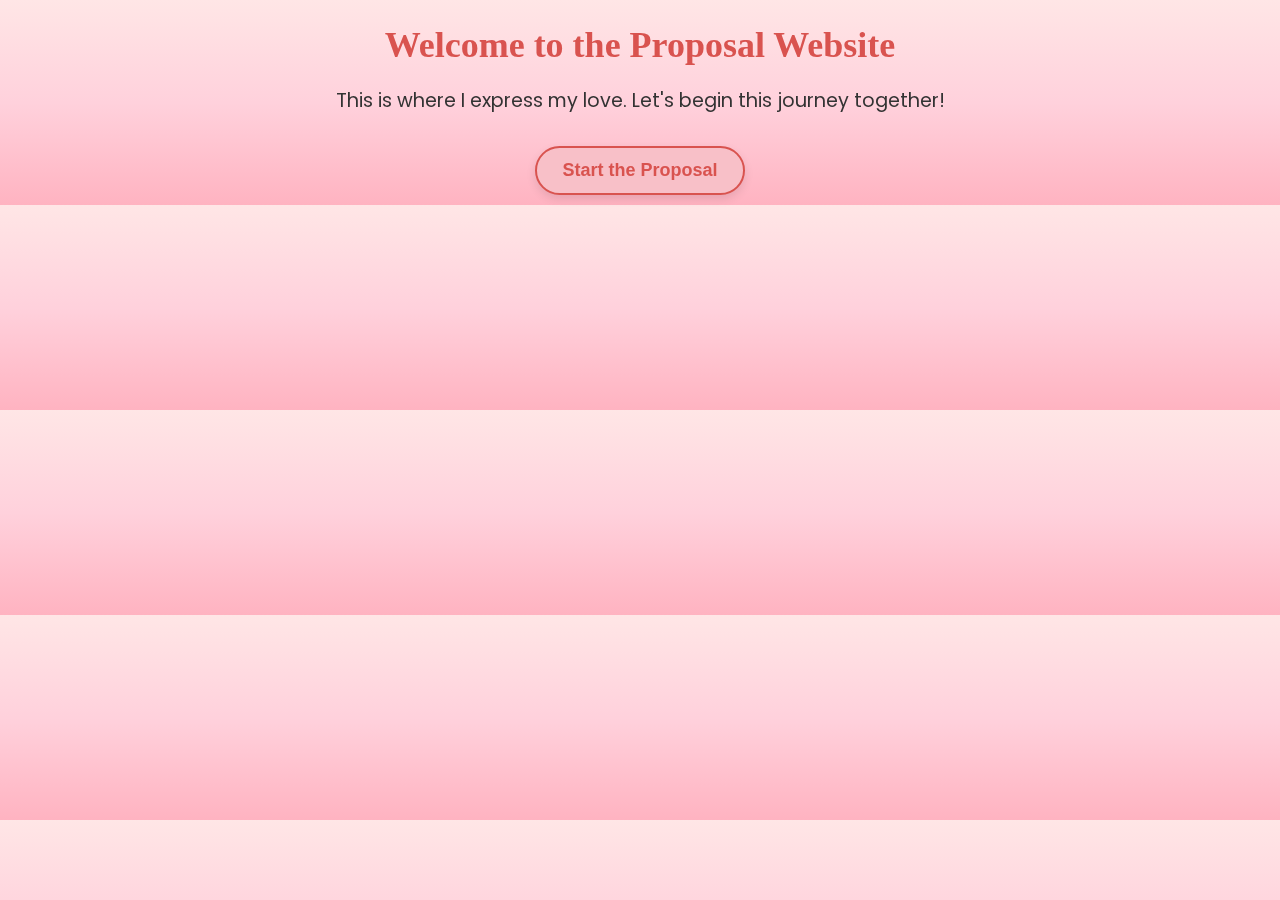
<file: index.html>
<!DOCTYPE html>
<html lang="en">
<head>
    <meta charset="UTF-8">
    <meta name="viewport" content="width=device-width, initial-scale=1.0">
    <title>Proposal Website</title>
    <link href="https://fonts.googleapis.com/css2?family=Poppins:wght@400;600&display=swap" rel="stylesheet">
    <link rel="stylesheet" href="styles.css">
</head>
<body>
    <h1>Welcome to the Proposal Website</h1>
    <p>This is where I express my love. Let's begin this journey together!</p>
    <!-- Links to other pages -->
    <a href="love-letter.html"><button>Start the Proposal</button></a>
</body>
</html>
</file>
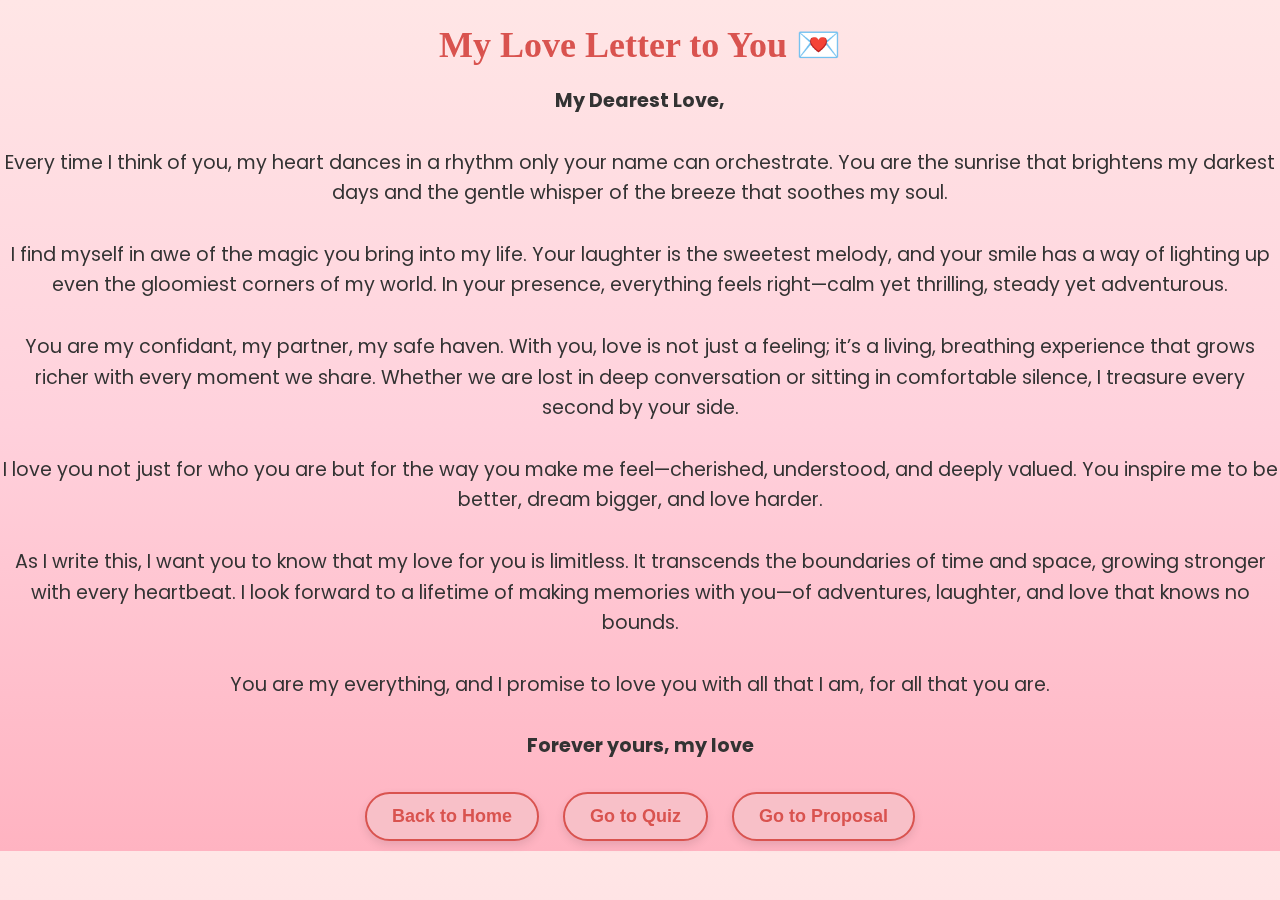
<file: love-letter.html>
<!DOCTYPE html>
<html lang="en">
<head>
    <meta charset="UTF-8">
    <meta name="viewport" content="width=device-width, initial-scale=1.0">
    <title>Love Letter 💌</title>
    <link href="https://fonts.googleapis.com/css2?family=Poppins:wght@400;600&display=swap" rel="stylesheet">
    <link rel="stylesheet" href="styles.css">
</head>
<body>
    <header>
        <h1>My Love Letter to You 💌</h1>
    </header>

    <main>
        <div class="love-letter-container">
            <p class="love-letter">
                <b>My Dearest Love,</b><br><br>
                Every time I think of you, my heart dances in a rhythm only your name can orchestrate. You are the sunrise that brightens my darkest days and the gentle whisper of the breeze that soothes my soul.
                <br><br>
                I find myself in awe of the magic you bring into my life. Your laughter is the sweetest melody, and your smile has a way of lighting up even the gloomiest corners of my world. In your presence, everything feels right—calm yet thrilling, steady yet adventurous.
                <br><br>
                You are my confidant, my partner, my safe haven. With you, love is not just a feeling; it’s a living, breathing experience that grows richer with every moment we share. Whether we are lost in deep conversation or sitting in comfortable silence, I treasure every second by your side.
                <br><br>
                I love you not just for who you are but for the way you make me feel—cherished, understood, and deeply valued. You inspire me to be better, dream bigger, and love harder.
                <br><br>
                As I write this, I want you to know that my love for you is limitless. It transcends the boundaries of time and space, growing stronger with every heartbeat. I look forward to a lifetime of making memories with you—of adventures, laughter, and love that knows no bounds.
                <br><br>
                You are my everything, and I promise to love you with all that I am, for all that you are.
                <br><br>
                <b>Forever yours, my love</b>
            </p>
        </div>
    </main>

    <footer>
        <div class="navigation-buttons">
            <a href="index.html"><button>Back to Home</button></a>
            <a href="quiz.html"><button>Go to Quiz</button></a>
            <a href="proposal.html"><button>Go to Proposal</button></a>
        </div>
    </footer>
</body>
</html>
</file>
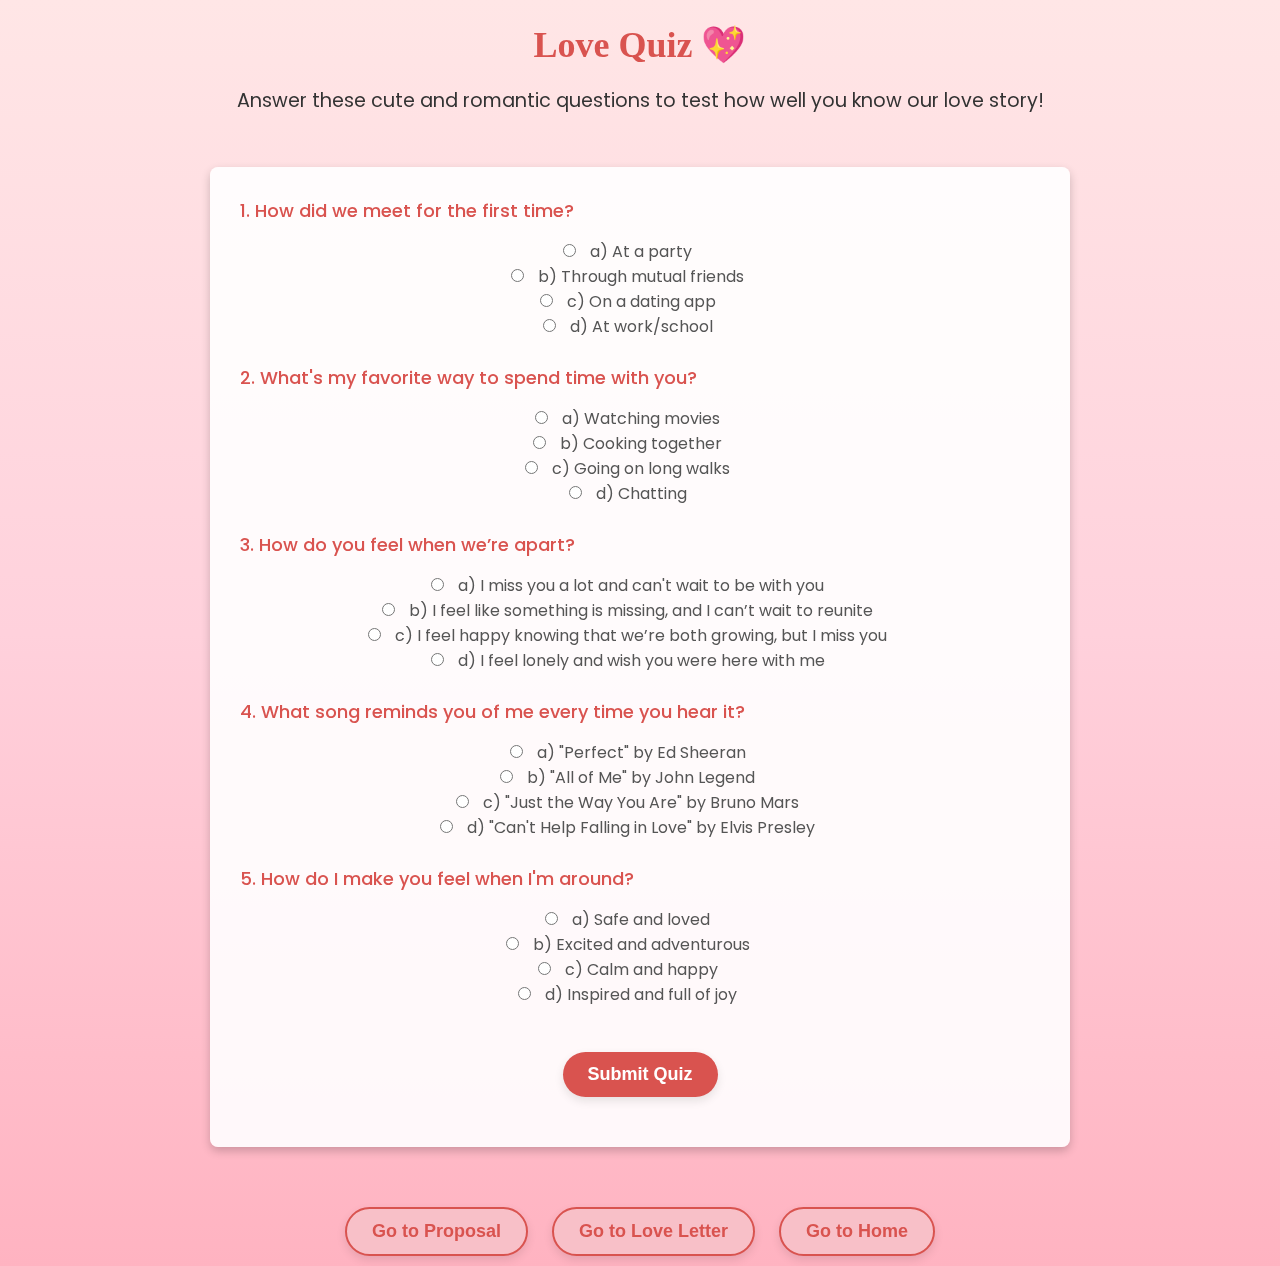
<file: quiz.html>
<!DOCTYPE html>
<html lang="en">
<head>
    <meta charset="UTF-8">
    <meta name="viewport" content="width=device-width, initial-scale=1.0">
    <title>Love Quiz 💖</title>
    <link href="https://fonts.googleapis.com/css2?family=Poppins:wght@400;600&display=swap" rel="stylesheet">
    <link rel="stylesheet" href="styles.css">
</head>
<body>

    <h1>Love Quiz 💖</h1>
    <p>Answer these cute and romantic questions to test how well you know our love story!</p>

    <form>
        <!-- Question 1 -->
        <label>1. How did we meet for the first time?</label><br>
        <input type="radio" name="q1" value="a"> <span>a) At a party</span><br>
        <input type="radio" name="q1" value="b"> <span>b) Through mutual friends</span><br>
        <input type="radio" name="q1" value="c"> <span>c) On a dating app</span><br>
        <input type="radio" name="q1" value="d"> <span>d) At work/school</span><br><br>

        <!-- Question 2 -->
        <label>2. What's my favorite way to spend time with you?</label><br>
        <input type="radio" name="q2" value="a"> <span>a) Watching movies</span><br>
        <input type="radio" name="q2" value="b"> <span>b) Cooking together</span><br>
        <input type="radio" name="q2" value="c"> <span>c) Going on long walks</span><br>
        <input type="radio" name="q2" value="d"> <span>d) Chatting</span><br><br>

        <!-- Question 3 -->
        <label>3. How do you feel when we’re apart?</label><br>
        <input type="radio" name="q3" value="a"> <span>a) I miss you a lot and can't wait to be with you</span><br>
        <input type="radio" name="q3" value="b"> <span>b) I feel like something is missing, and I can’t wait to reunite</span><br>
        <input type="radio" name="q3" value="c"> <span>c) I feel happy knowing that we’re both growing, but I miss you</span><br>
        <input type="radio" name="q3" value="d"> <span>d) I feel lonely and wish you were here with me</span><br><br>

        <!-- Question 4 -->
        <label>4. What song reminds you of me every time you hear it?</label><br>
        <input type="radio" name="q4" value="a"> <span>a) "Perfect" by Ed Sheeran</span><br>
        <input type="radio" name="q4" value="b"> <span>b) "All of Me" by John Legend</span><br>
        <input type="radio" name="q4" value="c"> <span>c) "Just the Way You Are" by Bruno Mars</span><br>
        <input type="radio" name="q4" value="d"> <span>d) "Can't Help Falling in Love" by Elvis Presley</span><br><br>

        <!-- Question 5 -->
        <label>5. How do I make you feel when I'm around?</label><br>
        <input type="radio" name="q5" value="a"> <span>a) Safe and loved</span><br>
        <input type="radio" name="q5" value="b"> <span>b) Excited and adventurous</span><br>
        <input type="radio" name="q5" value="c"> <span>c) Calm and happy</span><br>
        <input type="radio" name="q5" value="d"> <span>d) Inspired and full of joy</span><br><br>

        <button type="submit">Submit Quiz</button>
    </form>

    <div>
        <a href="proposal.html"><button>Go to Proposal</button></a>
        <a href="love-letter.html"><button>Go to Love Letter</button></a>
        <a href="index.html"><button>Go to Home</button></a>
    </div>

</body>
</html>
</file>
<file: styles.css>
/* Body styling */
body {
    margin: 0;
    padding: 0;
    font-family: 'Poppins', sans-serif;
    background: linear-gradient(to bottom, #ffe6e6, #ffd1dc, #ffb3c1);
    color: #333;
    text-align: center;
}

/* Typography */
h1, h2 {
    font-family: 'Great Vibes', cursive;
    font-size: 3em;
    color: #ff4da6;
}

p {
    font-family: 'Poppins', sans-serif;
    font-size: 1.2em;
    line-height: 1.6em;
}

/* Buttons */
button {
    background-color: #ff4da6;
    color: white;
    border: none;
    border-radius: 30px;
    padding: 15px 30px;
    font-size: 1.2em;
    cursor: pointer;
    margin: 20px;
    box-shadow: 0 4px 10px rgba(0, 0, 0, 0.1);
    transition: all 0.3s ease-in-out;
}

button:hover {
    transform: scale(1.1);
    background-color: #ff66b3;
    box-shadow: 0 8px 20px rgba(255, 77, 166, 0.5);
}

/* Love Letter Section */
.letter-container {
    width: 80%;
    margin: 0 auto;
    padding: 20px;
    background: rgba(255, 255, 255, 0.9);
    border-radius: 15px;
    box-shadow: 0 5px 15px rgba(0, 0, 0, 0.2);
    font-family: 'Cursive', sans-serif;
    color: #ff4da6;
    font-size: 1.3em;
}

/* Animations */
@keyframes fadeIn {
    0% {
        opacity: 0;
        transform: translateY(10px);
    }
    100% {
        opacity: 1;
        transform: translateY(0);
    }
}

h1, p, button {
    animation: fadeIn 1.5s ease-in-out;
}
/* General Styles for the Whole Page */
body {
    font-family: 'Poppins', sans-serif;
    background: linear-gradient(to bottom, #ffe6e6, #ffd1dc, #ffb3c1);
    color: #333;
    margin: 0;
    padding: 0;
    text-align: center;
}

/* Style for Quiz Form */
form {
    background: rgba(255, 255, 255, 0.9);
    border-radius: 8px;
    padding: 30px;
    box-shadow: 0 4px 10px rgba(0, 0, 0, 0.2);
    max-width: 800px;
    margin: 50px auto;
}

/* Header Styling */
h1 {
    font-size: 36px;
    font-weight: 600;
    color: #d9534f;
    margin-bottom: 20px;
}

/* Style for Each Question Label */
label {
    font-size: 18px;
    font-weight: 500;
    color: #d9534f;
    margin-bottom: 15px;
    display: inline-block;
    text-align: left;
    width: 100%;
}

/* Style for Radio Buttons */
input[type="radio"] {
    margin-right: 10px;
    accent-color: #d9534f;
}

/* Style for Options */
input[type="radio"] + span {
    font-size: 16px;
    color: #555;
    margin-right: 30px;
}

/* Style for the Submit Button */
button {
    background-color: #d9534f;
    color: white;
    font-size: 18px;
    font-weight: 600;
    border: none;
    padding: 12px 25px;
    border-radius: 25px;
    cursor: pointer;
    transition: background-color 0.3s ease;
    margin-top: 20px;
}

button:hover {
    background-color: #c12d2a;
}

/* Style for the Navigation Links (buttons) */
a button {
    background-color: #f8c0c8;
    color: #d9534f;
    border: 2px solid #d9534f;
    font-size: 18px;
    padding: 12px 25px;
    border-radius: 25px;
    cursor: pointer;
    margin: 10px 10px;
    transition: background-color 0.3s ease, color 0.3s ease;
}

a button:hover {
    background-color: #d9534f;
    color: white;
}

/* Style for Form's Bottom Section */
footer {
    font-size: 14px;
    color: #666;
    margin-top: 20px;
}

footer a {
    color: #d9534f;
    text-decoration: none;
    font-weight: 600;
}



body:before {
    content: "";
    position: fixed;
    top: 0;
    left: 0;
    width: 100%;
    height: 100%;
    background: url('https://www.google.com/url?sa=i&url=https%3A%2F%2Fpicjumbo.com%2Fcolorful-love-hearts-wallpaper%2F&psig=AOvVaw3ulaxV408N-FS3lYSw1KhD&ust=1732090327437000&source=images&cd=vfe&opi=89978449&ved=0CBQQjRxqFwoTCOC2_L7554kDFQAAAAAdAAAAABAR') repeat; /* Local subtle hearts */
    opacity: 0.3;
    z-index: -1;
}

body:after {
    content: "";
    position: fixed;
    top: 0;
    left: 0;
    width: 100%;
    height: 100%;
    background: url('https://images.pexels.com/photos/704748/pexels-photo-704748.jpeg?auto=compress&cs=tinysrgb&dpr=1&w=500') center center / cover no-repeat; /* Local glowing hearts */
    opacity: 0.4;
    z-index: -2;
}
</file>
